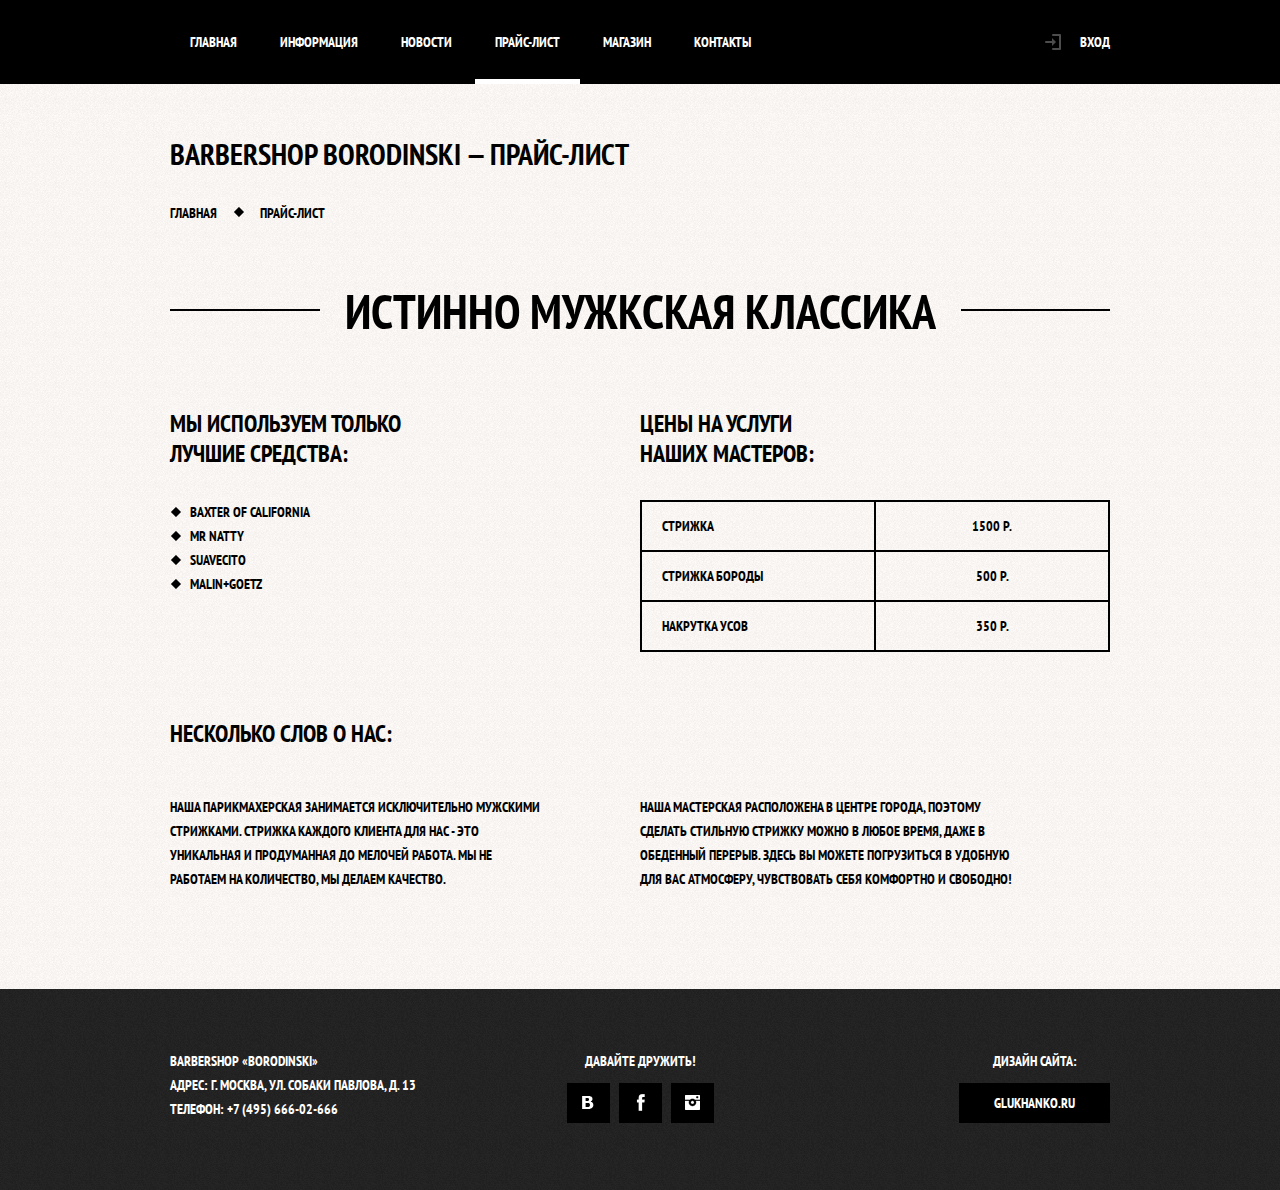
<file: price.html>
﻿<!DOCTYPE html>
<html>
    <head>
        <title>Barbershop Borodinski - Price</title>
        <meta charset="utf-8">
        <meta http-equiv="X-UA-Compatible" content="IE=edge">
        <link href='http://fonts.googleapis.com/css?family=PT+Sans+Narrow:400,700&subset=latin,cyrillic' rel='stylesheet' type='text/css'>
        <link rel="stylesheet" type="text/css" href="css/style.css" />
    </head>
    <body class="inner-page">
        <div class="header clearfix">
            <div class="layout-center-wrapper">
                <ul class="top-menu">
                    <li><a href="index.html">Главная</a></li>
                    <li><a href="#">Информация</a></li>
                    <li><a href="#">Новости</a></li>
                    <li><a class="active" href="javascript: void(0);">Прайс-лист</a></li>
                    <li><a href="shop.html">Магазин</a></li>
                    <li><a href="#">Контакты</a></li>
                </ul>
                <div class="account-menu">
                    <a class="account-menu-enter" href="#">Вход</a>
                </div>
            </div>
        </div>
        <div class="content">
            <div class="layout-center-wrapper">
                <div class="top-block">
                    <h1>BARBERSHOP BORODINSKI — ПРАЙС-ЛИСТ</h1>
                    <div class="site-tree">
                        <span>ГЛАВНАЯ</span>
                        <span>ПРАЙС-ЛИСТ</span>
                    </div>
                </div>
                <div class="content-block">
                    <div class="big-title">
                        <h2>Истинно мужкская классика</h2>
                    </div>
                    <div class="row">
                        <div class="left-column">
                            <h2>
                                МЫ ИСПОЛЬЗУЕМ ТОЛЬКО <br />
                                ЛУЧШИЕ СРЕДСТВА:
                            </h2>
                            <ul class="products">
                                <li>Baxter of California</li>
                                <li>Mr Natty</li>
                                <li>Suavecito</li>
                                <li>Malin+Goetz</li>
                            </ul>
                        </div>
                        <div class="right-column">
                            <h2>
                                ЦЕНЫ НА УСЛУГИ <br />
                                НАШИХ МАСТЕРОВ:
                            </h2>
                            <table class="price-list">
                                <tr>
                                    <th>Стрижка</th>
                                    <td>1500 р.</td>
                                </tr>
                                <tr>
                                    <th>Стрижка бороды</th>
                                    <td>500 р.</td>
                                </tr>
                                <tr>
                                    <th>Накрутка усов</th>
                                    <td>350 р.</td>
                                </tr>
                            </table>
                        </div>
                    </div>
                    <div class="row">
                        <h2>НЕСКОЛЬКО СЛОВ О НАС:</h2>
                        <div class="left-column">
                            <p>
                                Наша парикмахерская занимается исключительно мужскими стрижками.
                                Стрижка каждого клиента для нас - это уникальная и продуманная до мелочей работа.
                                Мы не работаем на количество, мы делаем качество.
                            </p>
                            
                        </div>
                        <div class="right-column">
                            <p>
                                Наша мастерская расположена в центре города, поэтому сделать стильную стрижку можно в любое время, даже в обеденный перерыв.
                                Здесь вы можете погрузиться в удобную для вас атмосферу, чувствовать себя комфортно и свободно!
                            </p>
                        </div>
                    </div>
                </div>
            </div>
        </div>
        <div class="footer clearfix">
            <div class="layout-center-wrapper">
                <div class="contacts">
                    <p>
                        <strong>Barbershop «Borodinski»</strong> <br />
                        Адрес: г. Москва, ул. Собаки Павлова, д. 13 <br />
                        Телефон: +7 (495) 666-02-666
                    </p>
                </div>
                <div class="social-buttons">
                    <strong>Давайте дружить!</strong> <br />
                    <a href="http://vk.com" class="btn-social btn-social-vk"></a>
                    <a href="http://facebook.com" class="btn-social btn-social-fb"></a>
                    <a href="http://instagram.com" class="btn-social btn-social-inst"></a>
                </div>
                <div class="copyright">
                    <div class="inner">
                        Дизайн сайта: <br>
                        <a class="btn btn-copyright" href="http://glukhanko.ru/">glukhanko.ru</a>
                    </div>
                </div>
            </div>
        </div>
    </body>
</html>
</file>
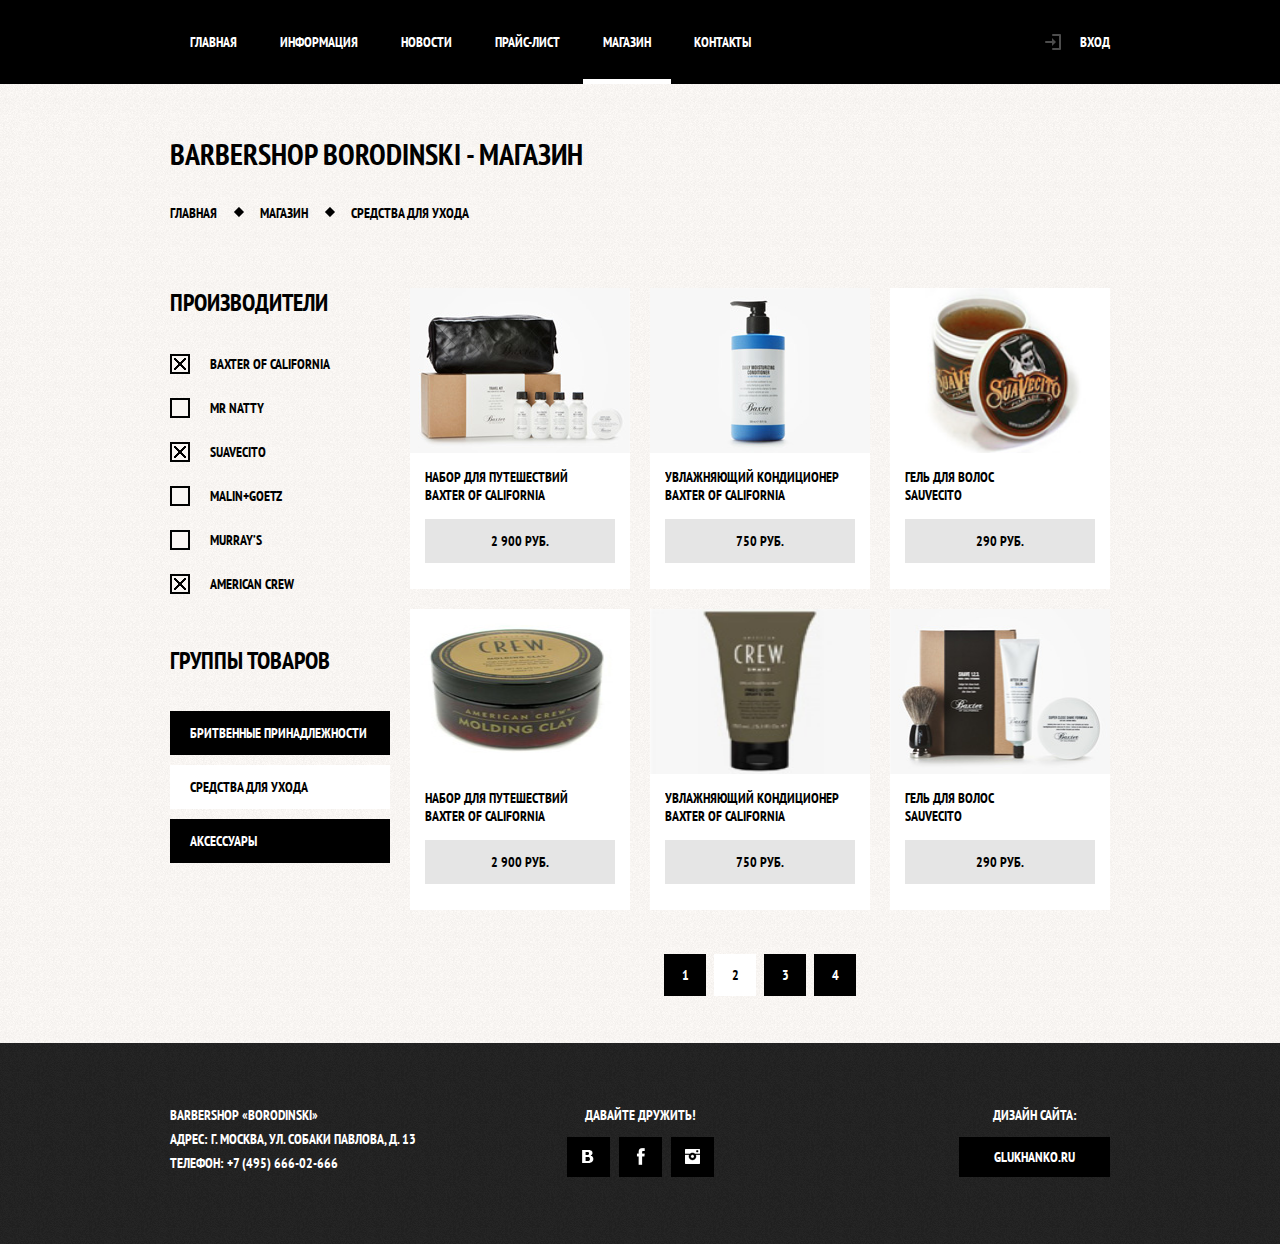
<file: shop.html>
﻿<!DOCTYPE html>
<html>
    <head>
        <title>Barbershop Borodinski - Shop</title>
        <meta charset="utf-8">
        <meta http-equiv="X-UA-Compatible" content="IE=edge">
        <link href='http://fonts.googleapis.com/css?family=PT+Sans+Narrow:400,700&subset=latin,cyrillic' rel='stylesheet' type='text/css'>
        <link href="css/style.css" type="text/css" rel="stylesheet" />
    </head>
    <body class="inner-page shop-page">
        <div class="header clearfix">
            <div class="layout-center-wrapper">
                <ul class="top-menu">
                    <li><a href="index.html">Главная</a></li>
                    <li><a href="#">Информация</a></li>
                    <li><a href="#">Новости</a></li>
                    <li><a href="price.html">Прайс-лист</a></li>
                    <li><a class="active" href="javascript: void(0);">Магазин</a></li>
                    <li><a href="#">Контакты</a></li>
                </ul>
                <div class="account-menu">
                    <a class="account-menu-enter" href="#">Вход</a>
                </div>
            </div>
        </div>
        <div class="content">
            <div class="layout-center-wrapper">
                <div class="top-block">
                    <h1>Barbershop Borodinski - Магазин</h1>
                    <div class="site-tree">
                        <span>Главная</span>
                        <span>Магазин</span>
                        <span>Средства для ухода</span>
                    </div>
                </div>
                <div class="content-block clearfix">
                    <div class="left-column filter">
                        <h2>ПРОИЗВОДИТЕЛИ</h2>
                        <ul class="manufacturers">
                            <li class="checked">Baxter of California</li>
                            <li>Mr Natty</li>
                            <li class="checked">Suavecito</li>
                            <li>Malin+Goetz</li>
                            <li>Murray’s</li>
                            <li class="checked">American Crew</li>
                        </ul>
                        <h2>Группы товаров</h2>
                        <ul class="groups-of-goods">
                            <li>БРИТВЕННЫЕ ПРИНАДЛЕЖНОСТИ</li>
                            <li class="active">СРЕДСТВА ДЛЯ УХОДА</li>
                            <li>АКСЕССУАРЫ</li>
                        </ul>
                    </div>
                    <div class="right-column">
                        <div class="goods">
                            <div class="row">
                                <div class="item">
                                    <a class="pict" href="#"><img src="pict/item-1.jpg" /></a>
                                    <p>
                                        <a class="description" href="#">
                                            Набор для путешествий <br />
                                            Baxter of California 
                                        </a>
                                    </p>
                                    <a class="btn grey" href="#">2 900 РУБ.</a>
                                </div>
                                <div class="item">
                                    <a class="pict" href="#"><img src="pict/item-2.jpg" /></a>
                                    <p>
                                        <a class="description" href="#">
                                            Увлажняющий кондиционер <br />
                                            Baxter of California
                                        </a>
                                    </p>
                                    <a class="btn grey" href="#">750 РУБ.</a>
                                </div>
                                <div class="item">
                                    <a class="pict" href="#"><img src="pict/item-3.jpg" /></a>
                                    <p>
                                        <a class="description" href="#">
                                            ГЕЛЬ ДЛЯ ВОЛОС <br />
                                            SAUVECITO
                                        </a>
                                    </p>
                                    <a class="btn grey" href="#">290 РУБ.</a>
                                </div>
                            </div>
                            <div class="row">
                                <div class="item">
                                    <a class="pict" href="#"><img src="pict/item-4.jpg" /></a>
                                    <p>
                                        <a class="description" href="#">
                                            Набор для путешествий <br />
                                            Baxter of California
                                        </a>
                                    </p>
                                    <a class="btn grey" href="#">2 900 РУБ.</a>
                                </div>
                                <div class="item">
                                    <a class="pict" href="#"><img src="pict/item-5.jpg" /></a>
                                    <p>
                                        <a class="description" href="#">
                                            Увлажняющий кондиционер <br />
                                            Baxter of California
                                        </a>
                                    </p>
                                    <a class="btn grey" href="#">750 РУБ.</a>
                                </div>
                                <div class="item">
                                    <a class="pict" href="#"><img src="pict/item-6.jpg" /></a>
                                    <p>
                                        <a class="description" href="#">
                                            ГЕЛЬ ДЛЯ ВОЛОС <br />
                                            SAUVECITO
                                        </a>
                                    </p>
                                    <a class="btn grey" href="#">290 РУБ.</a>
                                </div>
                            </div>
                        </div>
                        <ul class="paging">
                            <li><a href="#">1</a></li>
                            <li class ="active"><a href="javascript:void(0)">2</a></li>
                            <li><a href="#">3</a></li>
                            <li><a href="#">4</a></li>
                        </ul>
                    </div>
                </div>
            </div>
        </div>
        <div class="footer clearfix">
            <div class="layout-center-wrapper">
                <div class="contacts">
                    <p>
                        <strong>Barbershop «Borodinski»</strong> <br />
                        Адрес: г. Москва, ул. Собаки Павлова, д. 13 <br />
                        Телефон: +7 (495) 666-02-666
                    </p>
                </div>
                <div class="social-buttons">
                    <strong>Давайте дружить!</strong> <br />
                    <a href="http://vk.com" class="btn-social btn-social-vk"></a>
                    <a href="http://facebook.com" class="btn-social btn-social-fb"></a>
                    <a href="http://instagram.com" class="btn-social btn-social-inst"></a>
                </div>
                <div class="copyright">
                    <div class="inner">
                        Дизайн сайта: <br>
                        <a class="btn btn-copyright" href="http://glukhanko.ru/">glukhanko.ru</a>
                    </div>
                </div>
            </div>
        </div>
    </body>
</html>
</file>
<file: css/style.css>
html, body, ul {
    padding: 0;
    margin: 0;
}

ul {
    list-style: none;
}

fieldset {
    border: none;
}

.clearfix:after {
    clear: both;
    display: block;
    content: "";
}

.row:after {
    clear: both;
    display: block;
    content: "";
}

.hidden {
    display: none;
}

/* index.html */ 

body {
    font-size: 14px;
    line-height: 24px;
    text-transform: uppercase;
    font-family: 'PT Sans Narrow', sans-serif;
    font-weight: bold;
    background: black;
}

.header {
    background: black;
}

.header a:link,
.header a:visited,
.header a:hover,
.header a:active {
    color: white;
    text-decoration: none;
    text-transform: uppercase;
}

.layout-center-wrapper {
    width: 940px;
    margin: 0 auto;
}

.top-menu {
    float: left;
    max-width: 780px;
}

.top-menu li {
    display: inline-block;
}

.top-menu li a {
    display: block;
    padding: 30px 20px;
}

.top-menu li a:hover {
    background: #242424;
}

.top-menu li a.active {
    border-bottom: 5px solid white;
    padding-bottom: 25px;
}

.top-menu li a.active:hover {
    background: none;
    cursor: default;
}

.account-menu {
    float: right;
    max-width: 140px;
}

.account-menu a {
    position: relative;
    display: block;
    padding: 30px 0;
    padding-left: 35px;
}

.account-menu a:before {
    position: absolute;
    display: block;
    content: "";
    background: url("../img/icon-login.png");
    margin-left: -35px;
    width: 16px;
    height: 16px;
    top: 50%;
    margin-top: -8px;
    opacity: 0.3;
}

.account-menu a:hover:before {
    opacity: 1;
}

.content {
    background: url("../img/bg.jpg") no-repeat 50% 0;
    padding-top: 57px;
    padding-bottom: 60px;
}

.logo {
    text-align: center;
}

.logo a {
    display: inline-block;
    background: url("../img/logo.png");
    width: 368px;
    height: 204px;
    color: transparent;
}

.features {
    margin-top: 30px;
    color: white;
}

.features li {
    float: left;
    width: 300px;
    margin-right: 20px;
    text-transform: uppercase;
    text-align: center;
}

.features li:last-child {
    margin-right: 0;
}

.feature-title {
    position: relative;
    font-size: 30px;
    line-height: 42px;
    margin-bottom: 80px;
}

.feature-title:after {
    position: absolute;
    content: "";
    background: url("../img/rhomb.png");
    width: 30px;
    height: 30px;
    left: 50%;
    margin-left: -15px;
    bottom: -50px;
}

.features li p {
    font-size: 14px;
    line-height: 24px;
}

.index-section {
    background: 
        url("../img/bg-vertical-line.png") no-repeat 50% 50%,
        url("../img/bg-index-section-noise.png");
    padding: 55px 75px;
    text-transform: uppercase;
}

.section-1 {
    margin-top: 70px;
}

.section-2 {
    margin-top: 35px;
}

.index-left-column {
    float: left;
    width: 50%;
}

.index-right-column {
    float: right;
    width: 300px;
}

.index-section-title {
    font-size: 30px;
    text-transform: uppercase;
}

.index-news li {
    margin: 35px 0;
    width: 300px;
}

.index-news li a {
    text-decoration: none;
    text-transform: uppercase;
    font-size: 14px;
    line-height: 24px;
    color: black;
}

.date {
    display: block;
    font-style: italic;
    font-weight: normal;
}

.btn {
    display: inline-block;
    background: black;
    color: white;
    padding: 0 35px;
    font-family: 'PT Sans Narrow', sans-serif;
    font-size: 14px;
    line-height: 43px;
    font-weight: bold;
    text-decoration: none;
    text-transform: uppercase;
    border: none;
}

.btn:hover {
    color: black;
    background: white;
}

.gallery {
    margin-top: 35px;
}

.gallery-controls .btn {
    padding-left: 50px;
    padding-right: 50px;
}

.btn-next {
    float: right;
}

.contacts p {
    margin: 40px 0;
    font-size: 14px;
    line-height: 24px;
}

.btn-how-get-here {
    margin-right: 20px;
}

.enroll p {
    margin-top: 40px;
    margin-bottom: 30px;
    font-size: 14px;
}

.btn-send {
    width: 100%;
}

.footer {
    background: url("../img/bg-footer-noise.png");
    color: white;
    padding: 60px 0;
    text-transform: uppercase;
}

.footer .contacts p {
    margin: 0;
}

.footer .layout-center-wrapper > div {
    float: left;
    width: 300px;
    margin-right: 20px;
}

.footer .layout-center-wrapper > div:last-child {
    margin-right: 0;
}

.social-buttons .btn-social {
    display: inline-block;
    width: 43px;
    height: 40px;
    padding: 0;
    margin-right: 6px;
    margin-top: 10px;
}

.social-buttons .btn-social:hover {
    border: 2px solid white;
    width: 39px;
    height: 36px;
}

.social-buttons .btn-social:last-child{
    margin-right: 0;
}

.btn-social-vk {
    background: black url("../img/icon-social-vk.png") no-repeat 50% 50%;
}

.btn-social-fb {
    background: black url("../img/icon-social-fb.png") no-repeat 50% 50%;
}

.btn-social-inst {
    background: black url("../img/icon-social-inst.png") no-repeat 50% 50%;
}

.social-buttons {
    text-align: center
}

.copyright {
    text-align: right;
}

.copyright .inner {
    display: inline-block;
    text-align: center;
}

.copyright .btn-copyright {
    line-height: 40px;
    margin-top: 10px;
}

.login-popup {
    position: absolute;
    box-sizing: border-box;
    width: 460px;
    top: 121px;
    left: 50%;
    margin-left: -230px;
    background: white;
    padding: 50px 80px;
    font-size: 14px;
    line-height: 24px;
    text-transform: uppercase;
    background: url("../img/bg-index-section-noise.png");
}

.login-popup .title {
    font-size: 30px;
    line-height: 42px;
}

.login-popup p {
    margin: 30px 0;
}

.login-popup input[type=text],
.login-popup input[type=password],
.login-popup input[type=submit] {
    display: block;
    width: 100%;
    box-sizing: border-box;
    font-family: 'PT Sans Narrow', sans-serif;
    font-size: 14px;
    line-height: 24px;
    font-weight: bold;
    text-transform: uppercase;
}

.login-popup input[type=text],
.login-popup input[type=password] {
    border: 2px solid black;
    padding: 8px 16px;
    padding-right: 40px;
    background: #f9f6f3;
}

.login-popup input[type=text] {
    margin-bottom: 10px;
    background: url("../img/icon-user.png") no-repeat 268px 50%;
}

.login-popup input[type=password] {
    margin-bottom: 15px;
    background: url("../img/icon-password.png") no-repeat 268px 50%;
}

.login-popup input[type=checkbox] {
    vertical-align: text-top;
}

.login-popup .forgot-password {
    float: right;
    color: black;
}

.login-popup input[type=submit] {
    border: none;
    padding: 15px 0;
    margin-top: 15px;
}

.login-popup .btn-close {
    position: absolute;
    background: rgba(141, 141, 141, 0.10) url("../img/icon-popup-close.png");
    width: 21px;
    height: 21px;
    top: 10px;
    right: 10px;
    cursor: pointer;
}


/*-------------------*/
/* INNER PAGE STYLES */
/*-------------------*/

/* price.html */

body.inner-page,
body.inner-page .content {
    background: url("../img/bg-index-section-noise.png");
}

.inner-page .content {
    padding-top: 0;
    padding-bottom: 6em;
}

.inner-page h1 {
    font-size: 2.14em;
    line-height: 1.4;
    margin-top: 1.66em;
    margin-bottom: 0.83em;
}

.inner-page .site-tree span {
    color: black;
    text-decoration: none;
}

.inner-page .site-tree span:not(:last-child):after {
    display: inline-block;
    content: "";
    width: 12px;
    height: 12px;
    margin-left: 16px;
    margin-right: 12px;
    background: url("../img/rhomb-black.png");
}

.inner-page .big-title {
    position: relative;
    text-align: center;
    margin-top: 4.43em;
    margin-bottom: 5.23em;
}

.inner-page .big-title:after{
    position: absolute;
    z-index: 1;
    display: block;
    content: "";
    background: black;
    width: 100%;
    height: 2px;
    top: 1.64em;
}

.inner-page .big-title h2 {
    position: relative;
    z-index: 2;
    display: inline-block;
    font-size: 3.43em;
    line-height: 1;
    margin: 0;
    padding: 0 25px;
    background: url("../img/bg-index-section-noise.png");
}


.inner-page h2 {
    font-size: 1.71em;
    line-height: 1.25;
    margin-top: 0;
    margin-bottom: 1.33em;
}

.inner-page .products li {
    padding-left: 20px;
    background: url("../img/rhomb-black.png") no-repeat 0 50%;
}

.inner-page .left-column {
    float: left;
    width: 50%;
}

.inner-page .right-column {
    float: right;
    width: 50%;
}

.inner-page .price-list {
    width: 100%;
    border-collapse: collapse;
}

.inner-page .price-list th,
.inner-page .price-list td {
    width: 50%;
    border: 2px solid black;
    padding: 0.85em 0;
}

.inner-page .price-list th {
    text-align: left;
    padding-left: 20px;
}

.inner-page .price-list td {
    text-align: center;
}

.inner-page .row {
    margin-bottom: 4.8em;
}

.inner-page .row:last-child {
    margin-bottom: 0;
}

.inner-page .left-column p, 
.inner-page .right-column p {
    width: 380px;
}

/* shop.html */

.shop-page .content-block {
    padding-top: 63px;
}

.shop-page .content {
    padding-bottom: 47px;
}

.shop-page h2 {
    margin-top: 0px;
    margin-bottom: 35px;
}

.shop-page .left-column {
    width: 220px;
}

.shop-page .right-column {
    width: 700px;
}

.shop-page .manufacturers {
    margin-bottom: 50px;
}

.shop-page .manufacturers li {
    padding-left: 40px;
    background: url("../img/icon-unchecked.png") no-repeat 0 50%; 
    cursor: pointer;
}

.shop-page .manufacturers li:not(:last-child) {
    margin-bottom: 20px;
}

.shop-page .manufacturers li.checked {
    background: url("../img/icon-checked.png") no-repeat 0 50%; 
}

.shop-page .groups-of-goods li {
    padding: 10px 20px;
    background: black;
    color: white;
    cursor: pointer;
}

.shop-page .groups-of-goods li:not(:last-child) {
    margin-bottom: 10px;
}

.shop-page .groups-of-goods li.active {
    background: white;
    color: black;
}

.shop-page .goods .item {
    float: left;
    width: 220px;
    min-height: 286px;
    background: white;
    padding-bottom: 15px;
}

.shop-page .goods .item:not(:last-child)  {
    margin-right: 20px;
}

.shop-page .goods .item img {
    width: 220px;
    height: 165px;
}

.shop-page .goods .item .pict {
    display: block;
    height: 165px;
}

.shop-page .goods .item p {
    margin: 15px;
    line-height: 18px;
    height: 36px;
    overflow: hidden;
    width: 190px;
}

.shop-page .goods .item p a {
    color: black;
    text-decoration: none;
}


.shop-page .goods .item .btn {
    display: block;
    text-align: center;
    margin: 0 15px;
    padding: 13px 15px;
    line-height: 18px;
    background: #e5e5e5;
    color: black;
}

.shop-page .goods .item .btn:hover {
    background: black;
    color: white;
}

.shop-page .row {
    margin-bottom: 20px;
}

.shop-page .paging {
    margin-top: 44px;
    margin-left: auto;
    margin-right: auto;
    text-align: center;
}

.shop-page .paging li {
    display: inline-block;
    padding: 0;
    line-height: 42px;
    text-align: center;
    background: black;
}

.shop-page .paging li:not(:last-child) {
    margin-right: 5px;
}

.shop-page .paging a {
    display: inline-block;
    width: 42px;
    height: 42px;
    color: white;
    text-decoration: none;
}

.shop-page .paging li.active {
    background: white;
}

.shop-page .paging li.active a {
    color: black;
}

.shop-page .paging li:not(.active):hover {
    background: white;
    border-bottom: 2px solid black;
    height: 40px;
}

.shop-page .paging li:hover a {
    color: black;
}
</file>
